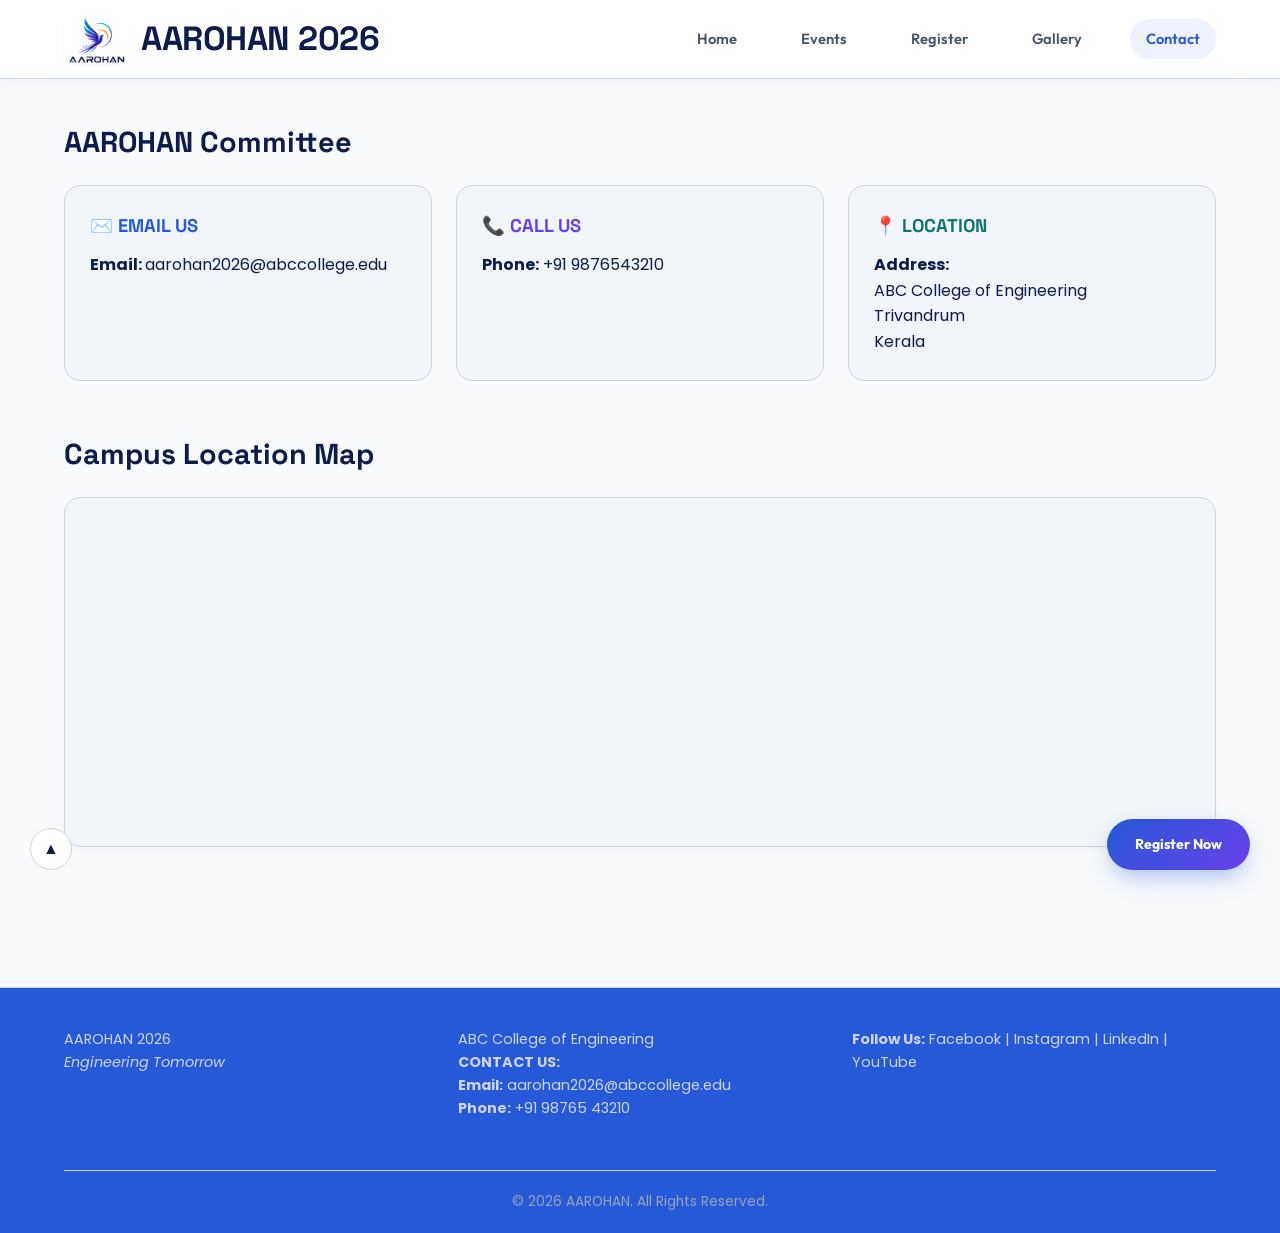
<file: contact.html>
<!DOCTYPE html>
<html lang="en">

    <head>
        <meta charset="UTF-8">
        <meta name="viewport" content="width=device-width, initial-scale=1.0">
        <title>Contact Us - AAROHAN 2026</title>
        <link rel="preconnect" href="https://fonts.googleapis.com">
        <link rel="preconnect" href="https://fonts.gstatic.com" crossorigin>
        <link href="https://fonts.googleapis.com/css2?family=Outfit:wght@400;500;600;700;800&family=Poppins:wght@300;400;500;600;700&family=Space+Grotesk:wght@500;600;700;800&display=swap" rel="stylesheet">
        <link rel="stylesheet" href="css/style.css">
    </head>

    <body>
        <header>
        <div class="logo">
            <img src="images/logo.png" alt="AAROHAN Logo" width="65">
            <h1>AAROHAN 2026</h1>
        </div>

        <nav>
            <input type="checkbox" id="nav-toggle-check" class="nav-toggle-check">
            <label for="nav-toggle-check" class="nav-toggle-label" aria-label="Toggle Navigation Menu">
                <span></span>
                <span></span>
                <span></span>
            </label>
            <div class="nav-links">
                <a href="index.html">Home</a>
                <a href="events.html">Events</a>
                <a href="register.html">Register</a>
                <a href="gallery.html">Gallery</a>
                <a href="contact.html">Contact</a>
            </div>
        </nav>
    </header>

        <main>
            <section>
                <h2>AAROHAN Committee</h2>
                
                <div style="display: grid; grid-template-columns: repeat(auto-fit, minmax(280px, 1fr)); gap: 24px; margin-top: 20px;">
                    <div style="background: var(--bg-surface-subtle); border: 1px solid var(--border-light); border-radius: 16px; padding: 25px; transition: var(--transition-normal);">
                        <h3 style="font-family: var(--font-heading); color: var(--primary-blue); font-size: 1.15rem; margin-bottom: 12px;">✉️ EMAIL US</h3>
                        <p><strong>Email: </strong>aarohan2026@abccollege.edu</p>
                    </div>

                    <div style="background: var(--bg-surface-subtle); border: 1px solid var(--border-light); border-radius: 16px; padding: 25px; transition: var(--transition-normal);">
                        <h3 style="font-family: var(--font-heading); color: var(--purple); font-size: 1.15rem; margin-bottom: 12px;">📞 CALL US</h3>
                        <p><strong>Phone:</strong> +91 9876543210</p>
                    </div>

                    <div style="background: var(--bg-surface-subtle); border: 1px solid var(--border-light); border-radius: 16px; padding: 25px; transition: var(--transition-normal);">
                        <h3 style="font-family: var(--font-heading); color: #0F766E; font-size: 1.15rem; margin-bottom: 12px;">📍 LOCATION</h3>
                        <p><strong>Address:</strong></p>
                        <p>
                        ABC College of Engineering<br>
                        Trivandrum<br>
                        Kerala
                        </p>
                    </div>
                </div>
            </section>

            <section>
                <h2>Campus Location Map</h2>
                <div style="width: 100%; height: 350px; border-radius: 16px; overflow: hidden; border: 1px solid var(--border-light); box-shadow: var(--shadow-sm); position: relative; background: #F1F5F9;">
                    <iframe 
                        title="ABC College Map Location"
                        width="100%" 
                        height="100%" 
                        style="border:0;" 
                        loading="lazy" 
                        allowfullscreen
                        src="https://maps.google.com/maps?q=Trivandrum,Kerala&t=&z=13&ie=UTF8&iwloc=&output=embed">
                    </iframe>
                </div>
            </section>
        </main>

        <a href="register.html" class="register-btn">Register Now</a>
        <a href="#" class="back-to-top" aria-label="Back to top">&#9650;</a>

        <footer>
            <p>AAROHAN 2026 <br><i>Engineering Tomorrow</i></p>
            <p>ABC College of Engineering<br><strong>CONTACT US:</strong><br><strong>Email:</strong> aarohan2026@abccollege.edu<br><strong>Phone:</strong> +91 98765 43210</p>
            <p><strong>Follow Us:</strong> Facebook | Instagram | LinkedIn | YouTube</p>
            <p>© 2026 AAROHAN. All Rights Reserved.</p>
        </footer>
        <script src="js/app.js"></script>

    </body>
</html>
</file>
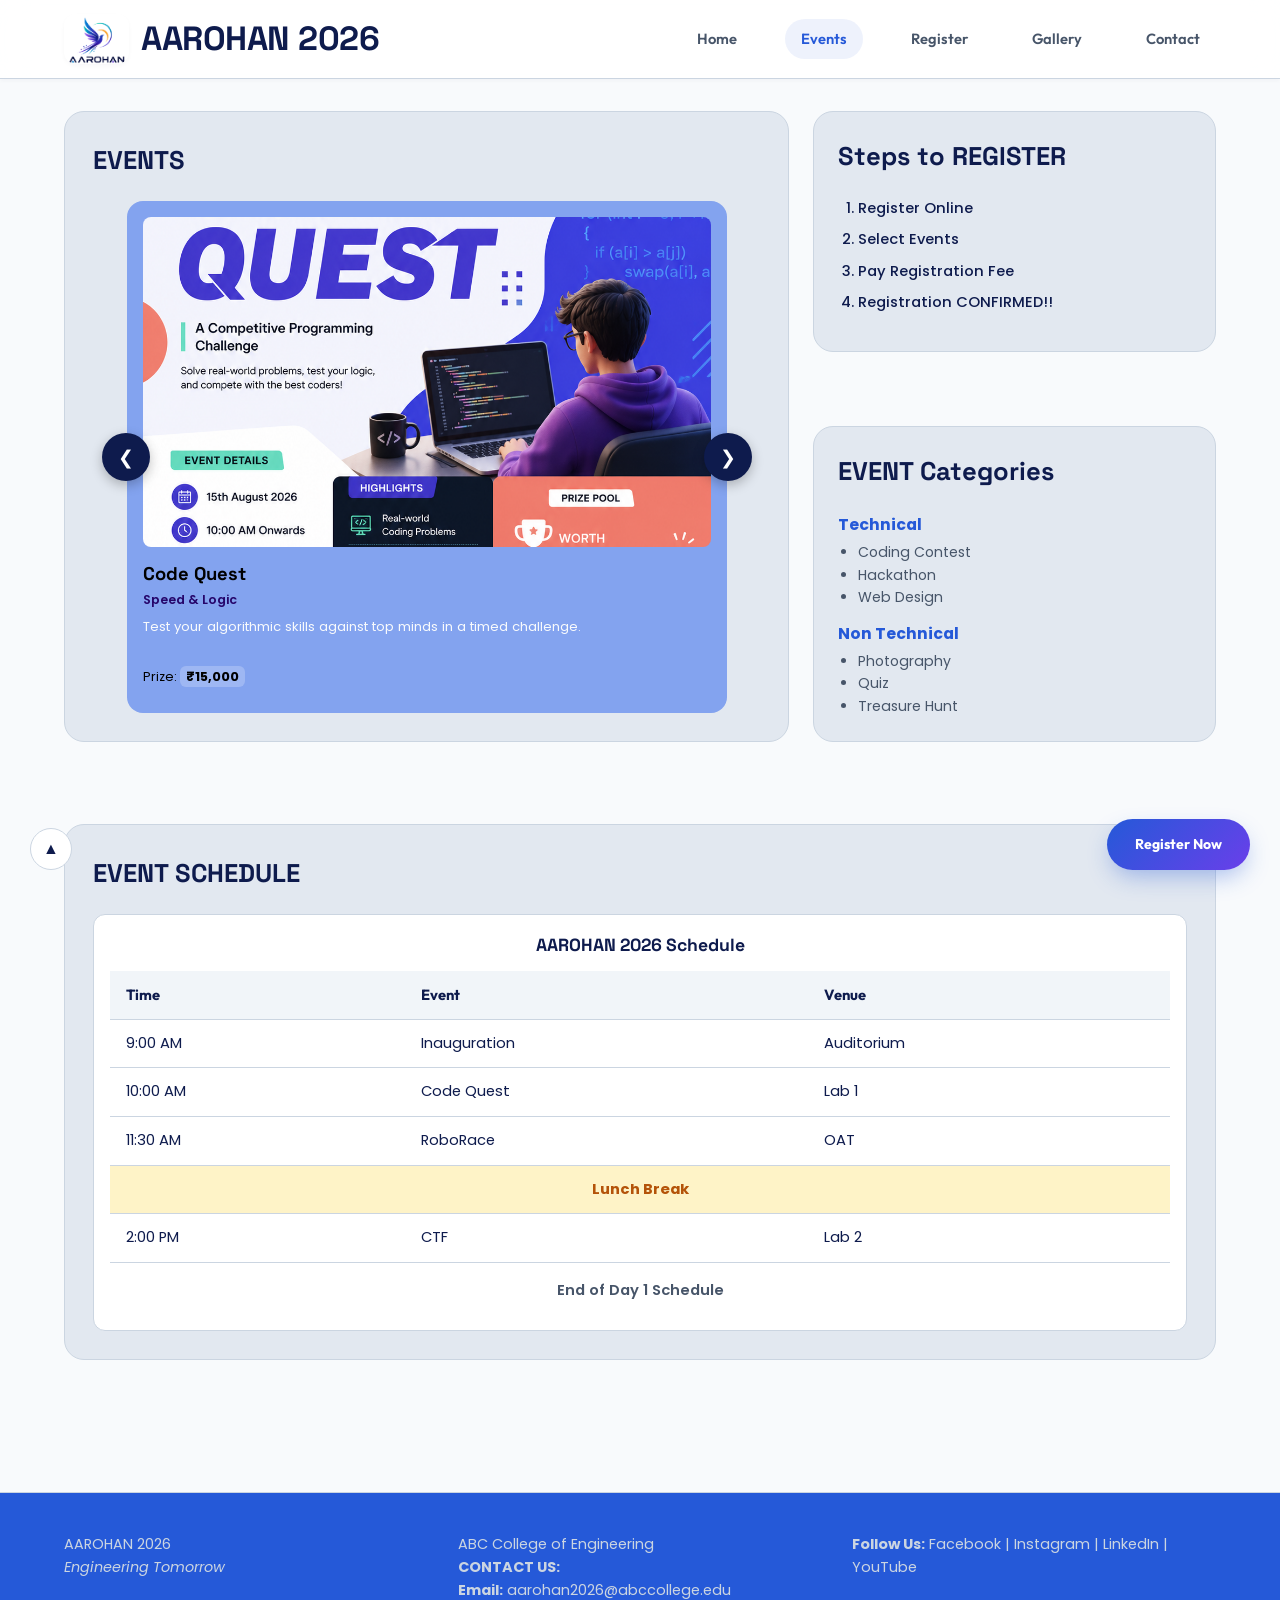
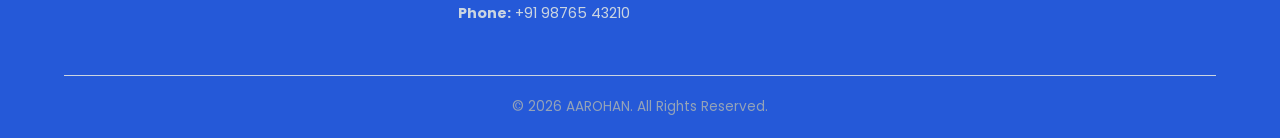
<file: events.html>
<!DOCTYPE html>
<html lang="en">
    <head>
        <meta charset="UTF-8">
        <meta name="viewport" content="width=device-width, initial-scale=1.0">
        <title>Events - AAROHAN 2026</title>
        <link rel="preconnect" href="https://fonts.googleapis.com">
        <link rel="preconnect" href="https://fonts.gstatic.com" crossorigin>
        <link href="https://fonts.googleapis.com/css2?family=Outfit:wght@400;500;600;700;800&family=Poppins:wght@300;400;500;600;700&family=Space+Grotesk:wght@500;600;700;800&display=swap" rel="stylesheet">
        <link rel="stylesheet" href="css/style.css">
    </head>

    <body>
        <header>
        <div class="logo">
            <img src="images/logo.png" alt="AAROHAN Logo" width="65">
            <h1>AAROHAN 2026</h1>
        </div>

        <nav>
            <input type="checkbox" id="nav-toggle-check" class="nav-toggle-check">
            <label for="nav-toggle-check" class="nav-toggle-label" aria-label="Toggle Navigation Menu">
                <span></span>
                <span></span>
                <span></span>
            </label>
            <div class="nav-links">
                <a href="index.html">Home</a>
                <a href="events.html">Events</a>
                <a href="register.html">Register</a>
                <a href="gallery.html">Gallery</a>
                <a href="contact.html">Contact</a>
            </div>
        </nav>
    </header>

        <main class="events-main-container">
            <!-- TOP SECTION GRID: Left (Events + 3 Cards) | Right Stack (Steps & Categories) -->
            <div class="events-top-grid">
              
                <!-- Left: Events Block with Carousel -->
                <section class="events-wrapper-card">
                    <div class="events-left-section">
                        <h2 class="events-section-title">EVENTS</h2>
                        
                        <div class="carousel-wrapper">
                            <button class="carousel-btn prev-btn" id="prevBtn" aria-label="Previous Slide">&#10094;</button>
                            
                            <div class="carousel-track-container">
                                <div class="carousel-track" id="carouselTrack">
                                    
                                    <!-- Event Card 1 -->
                                    <div class="event-item-card">
                                        <img src="images/event1.png" alt="Coding Contest">
                                        <h3>Code Quest</h3>
                                        <span class="tagline">Speed & Logic</span>
                                        <p>Test your algorithmic skills against top minds in a timed challenge.</p>
                                        <div class="prize">Prize: <i>₹15,000</i></div>
                                    </div>

                                    <!-- Event Card 2 -->
                                    <div class="event-item-card">
                                        <img src="images/event2.png" alt="Hackathon">
                                        <h3>CTF</h3>
                                        <span class="tagline">Capture the Flag</span>
                                        <p>An exciting cybersecurity competition involving cryptography, web exploitation, reverse engineering, digital forensics, and network security.</p>
                                        <div class="prize">Prize: <i>₹30,000</i></div>
                                    </div>

                                    <!-- Event Card 3 -->
                                    <div class="event-item-card">
                                        <img src="images/event3.png" alt="Web Design">
                                        <h3>RoboRace</h3>
                                        <span class="tagline">Gear Up, Power On!</span>
                                        <p>Design, build, and race autonomous or manually controlled robots through challenging tracks filled with obstacles.</p>
                                        <div class="prize">Prize: <i>₹10,000</i></div>
                                    </div>

                                </div>
                            </div>

                            <button class="carousel-btn next-btn" id="nextBtn" aria-label="Next Slide">&#10095;</button>
                        </div>

                        <!-- Pagination Indicator Dots -->
                        <div class="carousel-dots" id="carouselDots"></div>
                    </div>
                </section>

                <!-- Right Stack: Steps to Reg & Event Categories -->
                <div class="events-sidebar-stack">
                    
                    <!-- Steps to Register Card -->
                    <section class="sidebar-card">
                        <h2>Steps to REGISTER</h2>
                        <ol class="steps-list">
                            <li>Register Online</li>
                            <li>Select Events</li>
                            <li>Pay Registration Fee</li>
                            <li>Registration CONFIRMED!!</li>
                        </ol>
                    </section>

                    <!-- Event Categories Card -->
                    <section class="sidebar-card">
                        <h2>EVENT Categories</h2>
                        <div class="categories-list">
                            <div class="category-group">
                                <h3>Technical</h3>
                                <ul>
                                    <li>Coding Contest</li>
                                    <li>Hackathon</li>
                                    <li>Web Design</li>
                                </ul>
                            </div>
                            <div class="category-group">
                                <h3>Non Technical</h3>
                                <ul>
                                    <li>Photography</li>
                                    <li>Quiz</li>
                                    <li>Treasure Hunt</li>
                                </ul>
                            </div>
                        </div>
                    </section>

                </div>
            </div>

            <!-- BOTTOM SECTION: Event Schedule (Full Width Container) -->
            <section class="schedule-section">
                <h2>EVENT SCHEDULE</h2>
                <div class="table-container">
                    <table>
                        <caption>AAROHAN 2026 Schedule</caption>
                        <thead>
                            <tr>
                                <th>Time</th>
                                <th>Event</th>
                                <th>Venue</th>
                            </tr>
                        </thead>
                        <tbody>
                            <tr>
                                <td>9:00 AM</td>
                                <td>Inauguration</td>
                                <td>Auditorium</td>
                            </tr>
                            <tr>
                                <td>10:00 AM</td>
                                <td>Code Quest</td>
                                <td>Lab 1</td>
                            </tr>
                            <tr>
                                <td>11:30 AM</td>
                                <td>RoboRace</td>
                                <td>OAT</td>
                            </tr>
                            <tr class="break-row">
                                <td colspan="3">Lunch Break</td>
                            </tr>
                            <tr>
                                <td>2:00 PM</td>
                                <td>CTF</td>
                                <td>Lab 2</td>
                            </tr>
                        </tbody>
                        <tfoot>
                            <tr>
                                <td colspan="3">End of Day 1 Schedule</td>
                            </tr>
                        </tfoot>
                    </table>
                </div>
            </section>
        </main>
        
        <a href="register.html" class="register-btn">Register Now</a>
        <a href="#" class="back-to-top" aria-label="Back to top">&#9650;</a>

        <footer>
            <p>AAROHAN 2026 <br><i>Engineering Tomorrow</i></p>
            <p>ABC College of Engineering<br><strong>CONTACT US:</strong><br><strong>Email:</strong> aarohan2026@abccollege.edu<br><strong>Phone:</strong> +91 98765 43210</p>
            <p><strong>Follow Us:</strong> Facebook | Instagram | LinkedIn | YouTube</p>
            <p>© 2026 AAROHAN. All Rights Reserved.</p>
        </footer>
        <script src="js/app.js"></script>
    </body>
</html>
</file>
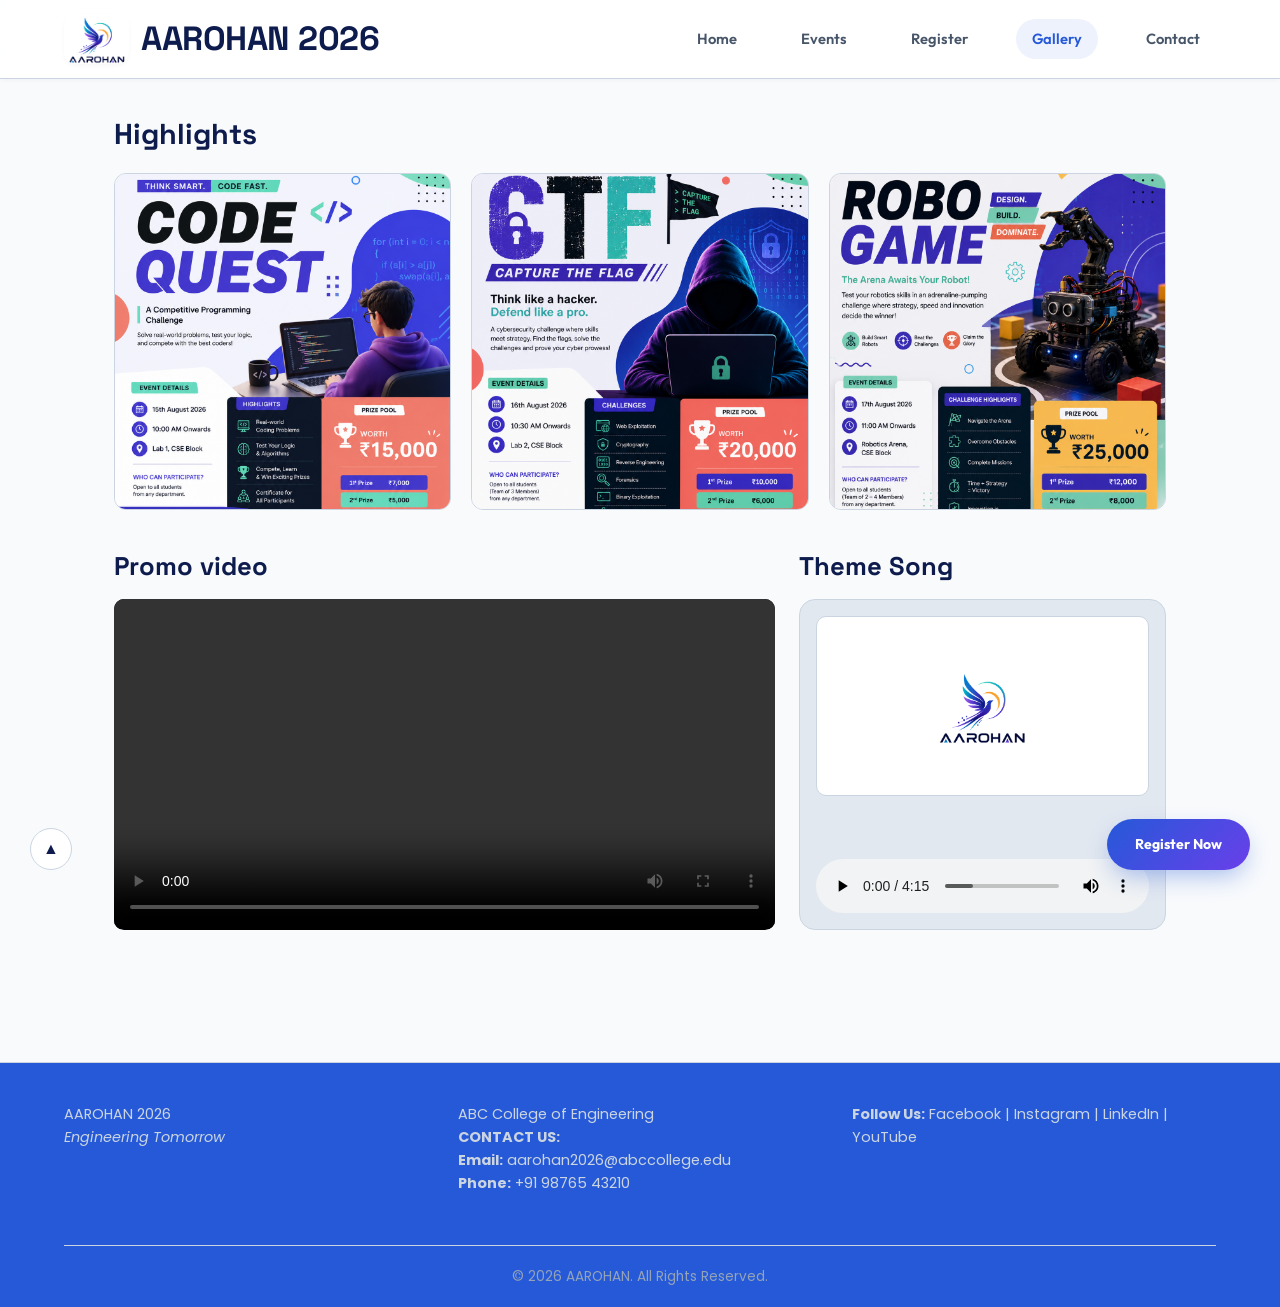
<file: gallery.html>
<!DOCTYPE html>
<html lang="en">
<head>
    <meta charset="UTF-8">
    <meta name="viewport" content="width=device-width, initial-scale=1.0">
    <title>Gallery - AAROHAN 2026</title>
    <link rel="preconnect" href="https://fonts.googleapis.com">
    <link rel="preconnect" href="https://fonts.gstatic.com" crossorigin>
    <link href="https://fonts.googleapis.com/css2?family=Outfit:wght@400;500;600;700;800&family=Poppins:wght@300;400;500;600;700&family=Space+Grotesk:wght@500;600;700;800&display=swap" rel="stylesheet">
    <link rel="stylesheet" href="css/style.css">
</head>

<body>

    <header>
        <div class="logo">
            <img src="images/logo.png" alt="AAROHAN Logo" width="65">
            <h1>AAROHAN 2026</h1>
        </div>

        <nav>
            <input type="checkbox" id="nav-toggle-check" class="nav-toggle-check">
            <label for="nav-toggle-check" class="nav-toggle-label" aria-label="Toggle Navigation Menu">
                <span></span>
                <span></span>
                <span></span>
            </label>
            <div class="nav-links">
                <a href="index.html">Home</a>
                <a href="events.html">Events</a>
                <a href="register.html">Register</a>
                <a href="gallery.html">Gallery</a>
                <a href="contact.html">Contact</a>
            </div>
        </nav>
    </header>

    <main class="gallery-main-container">
        

        <section class="gallery-section">
            <h2 class="gallery-title">Highlights</h2>
            <div class="highlights-grid">
                <a href="#img1" class="highlight-card">
                    <img src="images/event1.png" alt="Coding Quest Competition">
                </a>
                <a href="#img2" class="highlight-card">
                    <img src="images/event2.png" alt="RoboRace Arena Challenge">
                </a>
                <a href="#img3" class="highlight-card">
                    <img src="images/event3.png" alt="Capture The Flag Cybersecurity">
                </a>
            </div>
        </section>


        <div class="media-split-grid">
            

            <section class="media-card video-card">
                <h2>Promo video</h2>
                <video controls>
                    <source src="media/promo.mp4" type="video/mp4">
                    Your browser does not support the video tag.
                </video>
            </section>


            <section class="media-card audio-card">
                <h2>Theme Song</h2>
                <div class="media-wrapper audio-wrapper">
                    <div class="audio-banner">
                        <img src="images/logo.png" alt="AAROHAN Theme Cover">
                    </div>
                    <audio controls>
                        <source src="media/theme.weba" type="audio/mpeg">
                        Your browser does not support the audio tag.
                    </audio>
                </div>
            </section>

        </div>

        <div id="img1" class="css-lightbox">
            <a href="#" class="lightbox-close-area"></a>
            <div class="lightbox-box">
                <a href="#" class="lightbox-close-btn">&times;</a>
                <img src="images/event1.png" alt="Coding Quest Competition">
                <p class="lightbox-caption">Coding Quest Competition</p>
            </div>
        </div>

        <div id="img2" class="css-lightbox">
            <a href="#" class="lightbox-close-area"></a>
            <div class="lightbox-box">
                <a href="#" class="lightbox-close-btn">&times;</a>
                <img src="images/event2.png" alt="RoboRace Arena Challenge">
                <p class="lightbox-caption">RoboRace Arena Challenge</p>
            </div>
        </div>

        <div id="img3" class="css-lightbox">
            <a href="#" class="lightbox-close-area"></a>
            <div class="lightbox-box">
                <a href="#" class="lightbox-close-btn">&times;</a>
                <img src="images/event3.png" alt="Capture The Flag Cybersecurity">
                <p class="lightbox-caption">Capture The Flag Cybersecurity</p>
            </div>
        </div>

    </main>

    <a href="register.html" class="register-btn">Register Now</a>
    <a href="#" class="back-to-top" aria-label="Back to top">&#9650;</a>

    <footer>
        <p>AAROHAN 2026 <br><i>Engineering Tomorrow</i></p>
        <p>ABC College of Engineering<br><strong>CONTACT US:</strong><br><strong>Email:</strong> aarohan2026@abccollege.edu<br><strong>Phone:</strong> +91 98765 43210</p>
        <p><strong>Follow Us:</strong> Facebook | Instagram | LinkedIn | YouTube</p>
        <p>© 2026 AAROHAN. All Rights Reserved.</p>
    </footer>
    <script src="js/app.js"></script>

</body>
</html>
</file>
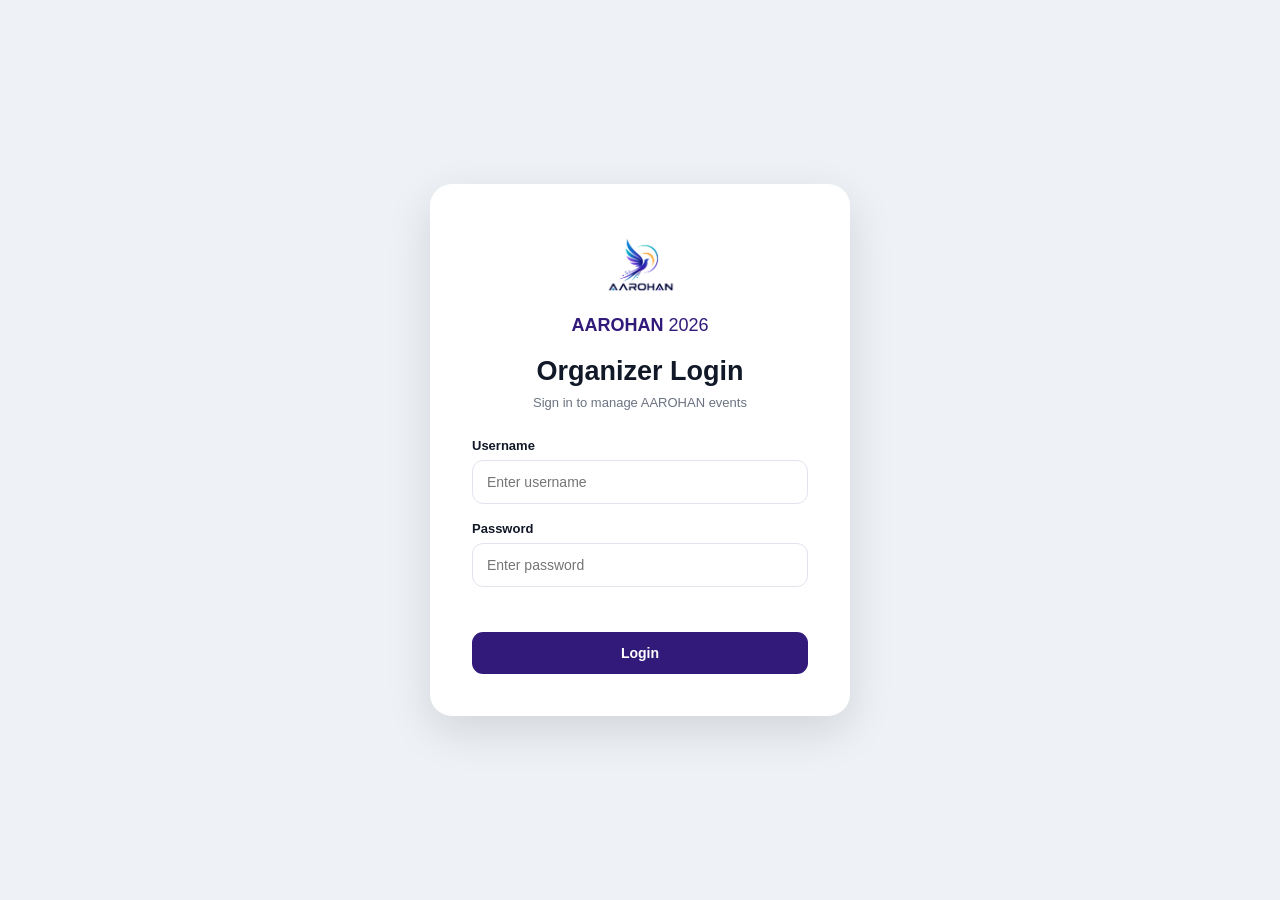
<file: organizer.html>
<!DOCTYPE html>
<html lang="en">

<head>
    <meta charset="UTF-8">
    <meta name="viewport" content="width=device-width, initial-scale=1.0">
    <title>Organizer Dashboard | AAROHAN 2026</title>
    <link rel="stylesheet" href="css/organizer.css">
</head>

<body>

    <!-- =========================
         LOGIN SCREEN
    ========================== -->
    <div id="loginScreen" class="login-page">
        <div class="login-card">
            <img src="images/logo.png" alt="AAROHAN Logo">
            <p class="login-brand">AAROHAN <span>2026</span></p>
            <h1>Organizer Login</h1>
            <p class="login-subtitle">Sign in to manage AAROHAN events</p>

            <form id="loginForm">
                <div class="input-group">
                    <label for="username">Username</label>
                    <input type="text" id="username" placeholder="Enter username" autocomplete="username" required>
                </div>

                <div class="input-group">
                    <label for="password">Password</label>
                    <input type="password" id="password" placeholder="Enter password" autocomplete="current-password" required>
                </div>

                <p id="loginError" class="login-error"></p>

                <button type="submit" class="login-btn">Login</button>
            </form>
        </div>
    </div>


    <!-- =========================
         ORGANIZER DASHBOARD
    ========================== -->
    <div id="dashboard" class="dashboard-page hidden">

        <!-- HEADER -->
        <header class="organizer-header">
            <div class="brand">
                <img src="images/logo.png" alt="AAROHAN Logo">
                <div>
                    <h1>AAROHAN <span>2026</span></h1>
                    <p>Organizer Dashboard</p>
                </div>
            </div>

            <div class="header-right">
                <div class="organizer-profile">
                    <div class="profile-icon">A</div>
                    <div>
                        <strong>Admin</strong>
                        <small>Organizer</small>
                    </div>
                </div>
                <button id="logoutBtn" class="logout-btn">Logout</button>
            </div>
        </header>


        <!-- MAIN CONTENT -->
        <main class="dashboard-container">

            <!-- WELCOME SECTION -->
            <section class="welcome-section">
                <div>
                    <p class="welcome-label">ORGANIZER PANEL</p>
                    <h2>Hello, <span>Admin</span>! 👋</h2>
                    <p class="welcome-text">Here's a live overview of AAROHAN 2026 registrations.</p>
                </div>
                <div class="date-box">
                    <span id="currentDate"></span>
                </div>
            </section>


            <!-- STATISTICS METRICS -->
            <section class="stats-grid">
                <div class="stat-card">
                    <div class="stat-icon">👥</div>
                    <div>
                        <p>Total Participants</p>
                        <h3 id="participantCount">3</h3>
                        <span>Unique candidates</span>
                    </div>
                </div>

                <div class="stat-card">
                    <div class="stat-icon">🎟️</div>
                    <div>
                        <p>Total Registrations</p>
                        <h3 id="registrationCount">4</h3>
                        <span>Across all 3 events</span>
                    </div>
                </div>

                <div class="stat-card">
                    <div class="stat-icon">🏆</div>
                    <div>
                        <p>Active Events</p>
                        <h3 id="eventCount">3</h3>
                        <span>Flagship Competitions</span>
                    </div>
                </div>
            </section>


            <!-- CONTENT GRID -->
            <section class="content-grid">

                <!-- 3 EVENT BREAKDOWN -->
                <div class="dashboard-card events-card" id="eventsSection">
                    <div class="card-header">
                        <div>
                            <p class="card-label">COMPETITION TALLIES</p>
                            <h3>Event Registrations</h3>
                        </div>
                        <span class="event-badge">3 Events</span>
                    </div>

                    <div id="eventList" class="event-list">
                        <div class="event-row">
                            <div class="event-number">1</div>
                            <div class="event-info">
                                <h4>Code Quest</h4>
                                <p>Competitive Programming</p>
                            </div>
                            <div class="event-participants">
                                <strong>2</strong>
                                <span>registrations</span>
                            </div>
                        </div>
                        <div class="event-row">
                            <div class="event-number">2</div>
                            <div class="event-info">
                                <h4>RoboRace</h4>
                                <p>Robotics Competition</p>
                            </div>
                            <div class="event-participants">
                                <strong>1</strong>
                                <span>registrations</span>
                            </div>
                        </div>
                        <div class="event-row">
                            <div class="event-number">3</div>
                            <div class="event-info">
                                <h4>CTF</h4>
                                <p>Capture the Flag</p>
                            </div>
                            <div class="event-participants">
                                <strong>1</strong>
                                <span>registrations</span>
                            </div>
                        </div>
                    </div>
                </div>


                <!-- TO-DO LIST -->
                <div class="dashboard-card todo-card">
                    <div class="card-header">
                        <div>
                            <p class="card-label">ORGANIZER TASKS</p>
                            <h3>My To-Do List</h3>
                        </div>
                        <span id="todoCount" class="todo-count">2</span>
                    </div>

                    <div class="todo-input">
                        <input type="text" id="todoInput" placeholder="Add a new task...">
                        <button id="addTodoBtn" type="button">+</button>
                    </div>

                    <ul id="todoList">
                        <li class="todo-item completed">
                            <input type="checkbox" checked class="todo-checkbox">
                            <span class="todo-text">Confirm event judges</span>
                            <button class="delete-todo">×</button>
                        </li>
                        <li class="todo-item">
                            <input type="checkbox" class="todo-checkbox">
                            <span class="todo-text">Check venue arrangements</span>
                            <button class="delete-todo">×</button>
                        </li>
                        <li class="todo-item">
                            <input type="checkbox" class="todo-checkbox">
                            <span class="todo-text">Prepare participant certificates</span>
                            <button class="delete-todo">×</button>
                        </li>
                    </ul>

                    <button id="clearCompletedBtn" class="clear-btn" type="button">Clear Completed</button>
                </div>

            </section>


            <!-- PARTICIPANT ROSTER TABLE -->
            <section class="dashboard-card roster-section" id="rosterSection">
                <div class="card-header">
                    <div>
                        <p class="card-label">LIVE DATA FEED</p>
                        <h3>Registered Participants List</h3>
                    </div>
                    <span id="rosterBadge" class="event-badge">3 Records</span>
                </div>

                <div class="table-wrapper">
                    <table class="roster-table">
                        <thead>
                            <tr>
                                <th>#</th>
                                <th>Name</th>
                                <th>Department</th>
                                <th>Mobile</th>
                                <th>Email</th>
                                <th>Events Selected</th>
                            </tr>
                        </thead>
                        <tbody id="participantTableBody">
                            <tr>
                                <tr>
                                <td>2</td>
                                <td><strong>Vedha</strong></td>
                                <td>CSE</td>
                                <td>9656258090</td>
                                <td>vedha@gmail.com</td>
                                <td><span class="table-event-tag">Capture the Flag (CTF)</span></td>
                            </tr>
                                <td>1</td>
                                <td><strong>Rahul Nair</strong></td>
                                <td>ME</td>
                                <td>9447123456</td>
                                <td>rahul.nair@gmail.com</td>
                                <td><span class="table-event-tag">RoboRace, Code Quest</span></td>
                            </tr>
                            
                            <tr>
                                <td>3</td>
                                <td><strong>Arjun Kumar</strong></td>
                                <td>ECE</td>
                                <td>9876543210</td>
                                <td>arjun@gmail.com</td>
                                <td><span class="table-event-tag">Code Quest</span></td>
                            </tr>
                        </tbody>
                    </table>
                </div>
            </section>
        </main>


        <!-- FOOTER -->
        <footer>
            <p>© 2026 AAROHAN | Organizer Dashboard</p>
        </footer>

    </div>

    <script src="js/app.js"></script>
</body>

</html>
</file>
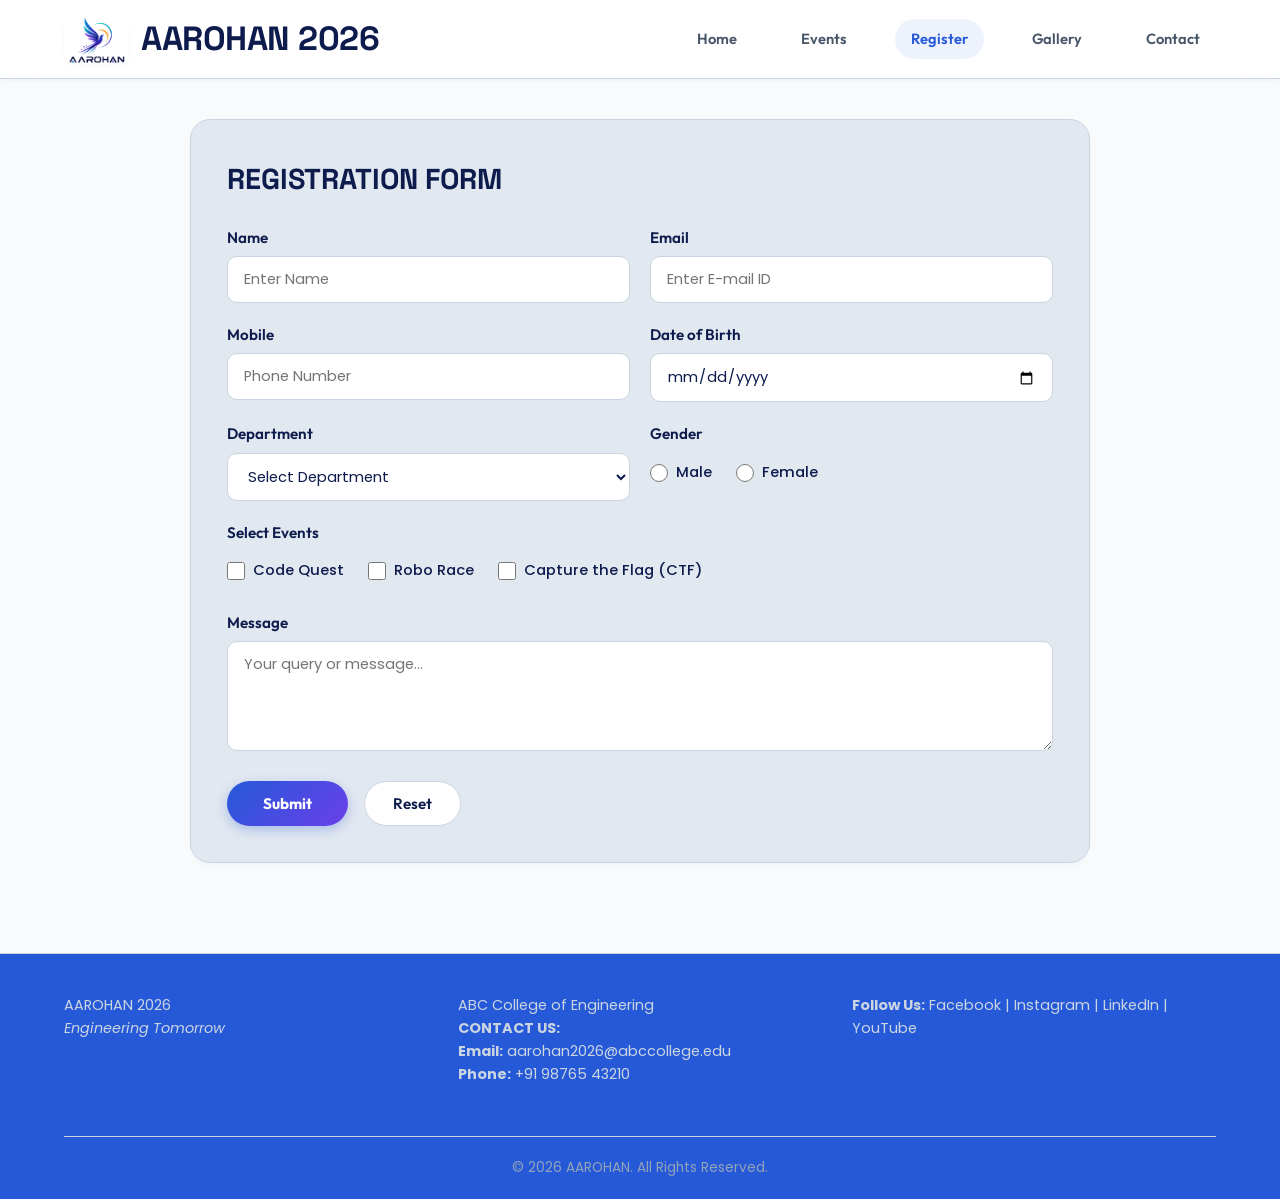
<file: register.html>
<!DOCTYPE html>
<html lang="en">
    <head>
        <meta charset="UTF-8">
        <meta name="viewport" content="width=device-width, initial-scale=1.0">
        <title>Register - AAROHAN 2026</title>
        <link rel="preconnect" href="https://fonts.googleapis.com">
        <link rel="preconnect" href="https://fonts.gstatic.com" crossorigin>
        <link href="https://fonts.googleapis.com/css2?family=Outfit:wght@400;500;600;700;800&family=Poppins:wght@300;400;500;600;700&family=Space+Grotesk:wght@500;600;700;800&display=swap" rel="stylesheet">
        <link rel="stylesheet" href="css/style.css">
    </head>

    <body>

        <header>
        <div class="logo">
            <img src="images/logo.png" alt="AAROHAN Logo" width="65">
            <h1>AAROHAN 2026</h1>
        </div>

        <nav>
            <input type="checkbox" id="nav-toggle-check" class="nav-toggle-check">
            <label for="nav-toggle-check" class="nav-toggle-label" aria-label="Toggle Navigation Menu">
                <span></span>
                <span></span>
                <span></span>
            </label>
            <div class="nav-links">
                <a href="index.html">Home</a>
                <a href="events.html">Events</a>
                <a href="register.html">Register</a>
                <a href="gallery.html">Gallery</a>
                <a href="contact.html">Contact</a>
            </div>
        </nav>
    </header>

        <main>
        <div class="registration-container">
            <h2 class="form-title">REGISTRATION FORM</h2>
            
            <form class="registration-form" novalidate>
                <!-- 2-Column Inputs Grid -->
                <div class="form-grid">
                    <div class="form-group">
                        <label for="name">Name</label>
                        <input type="text" id="name" placeholder="Enter Name" required>
                    </div>

                    <div class="form-group">
                        <label for="email">Email</label>
                        <input type="email" id="email" placeholder="Enter E-mail ID" required>
                    </div>

                    <div class="form-group">
                        <label for="mobile">Mobile</label>
                        <input type="tel" id="mobile" placeholder="Phone Number" required>
                    </div>

                    <div class="form-group">
                        <label for="dob">Date of Birth</label>
                        <input type="date" id="dob">
                    </div>

                    <div class="form-group">
                        <label for="dept">Department</label>
                        <select id="dept">
                            <option value="">Select Department</option>
                            <option value="CSE">CSE</option>
                            <option value="ECE">ECE</option>
                            <option value="EEE">EEE</option>
                            <option value="ME">ME</option>
                        </select>
                    </div>

                    <div class="form-group">
                        <label>Gender</label>
                        <div class="radio-group">
                            <label><input type="radio" name="gender" value="male" id="male"> Male</label>
                            <label><input type="radio" name="gender" value="female" id="female"> Female</label>
                        </div>
                    </div>
                </div>

                <!-- Full-Width Checkboxes Block -->
                <div class="form-group full-width">
                    <label>Select Events</label>
                    <div class="checkbox-group">
                        <label><input type="checkbox" id="ev1"> Code Quest</label>
                        <label><input type="checkbox" id="ev2"> Robo Race</label>
                        <label><input type="checkbox" id="ev3"> Capture the Flag (CTF)</label>
                    </div>
                </div>

                <!-- Full-Width Message Area -->
                <div class="form-group full-width">
                    <label for="message">Message</label>
                    <textarea id="message" rows="4" placeholder="Your query or message..."></textarea>
                </div>

                <!-- Buttons -->
                <div class="form-actions">
                    <button type="submit" class="btn-submit">Submit</button>
                    <button type="reset" class="btn-reset">Reset</button>
                </div>
            </form>
        </div>
    </main>

        <footer>
            <p>AAROHAN 2026 <br><i>Engineering Tomorrow</i></p>
            <p>ABC College of Engineering<br><strong>CONTACT US:</strong><br><strong>Email:</strong> aarohan2026@abccollege.edu<br><strong>Phone:</strong> +91 98765 43210</p>
            <p><strong>Follow Us:</strong> Facebook | Instagram | LinkedIn | YouTube</p>
            <p>© 2026 AAROHAN. All Rights Reserved.</p>
        </footer>
        <script src="js/app.js"></script>
    </body>
</html>
</file>
<file: css/style.css>
@import url('https://fonts.googleapis.com/css2?family=Outfit:wght@400;500;600;700;800&family=Poppins:wght@300;400;500;600;700&family=Space+Grotesk:wght@500;600;700;800&display=swap');

:root {
  --bg-primary: #F8FAFC;
  --bg-surface: #FFFFFF;
  --bg-surface-subtle: #F1F5F9;
  --bg-frame-grey: #E2E8F0;
  --bg-frame-card: #B06161;
  
  --primary-blue: #2559D8;
  --royal-blue: #3847D6;
  --purple: #6A3FEA;
  --teal: #32C7C8;
  --cyan: #5EDBE3;
  --gold: #F4A52A;
  --dark-navy: #0E1B4D;
  
  --text-main: #0E1B4D;
  --text-muted: #475569;
  --text-dim: #94A3B8;
  
  --border-light: #CBD5E1;
  --border-hover: #94A3B8;
  --border-primary: rgba(37, 89, 216, 0.25);
  
  --font-heading: 'Space Grotesk', 'Outfit', sans-serif;
  --font-subheading: 'Outfit', sans-serif;
  --font-body: 'Poppins', sans-serif;
  
  --shadow-sm: 0 2px 4px rgba(14, 27, 77, 0.03);
  --shadow-md: 0 10px 25px -5px rgba(14, 27, 77, 0.06), 0 4px 6px -2px rgba(14, 27, 77, 0.03);
  --shadow-lg: 0 20px 40px -12px rgba(37, 89, 216, 0.12), 0 8px 16px -4px rgba(14, 27, 77, 0.04);
  
  --transition-fast: 0.2s ease;
  --transition-normal: 0.35s cubic-bezier(0.16, 1, 0.3, 1);
}

* {
  margin: 0;
  padding: 0;
  box-sizing: border-box;
}

html {
  scroll-behavior: smooth;
  background-color: var(--bg-primary);
}

body {
  font-family: var(--font-body);
  background-color: var(--bg-primary);
  color: var(--text-main);
  line-height: 1.6;
  overflow-x: hidden;
  position: relative;
  -webkit-font-smoothing: antialiased;
}

/* Scrollbar */
::-webkit-scrollbar { width: 8px; }
::-webkit-scrollbar-track { background: var(--bg-primary); }
::-webkit-scrollbar-thumb { background: #CBD5E1; border-radius: 4px; }
::-webkit-scrollbar-thumb:hover { background: var(--primary-blue); }

/* Header & Navigation */
header {
  display: flex;
  justify-content: space-between;
  align-items: center;
  padding: 12px 5%;
  background: rgba(255, 255, 255, 0.88);
  backdrop-filter: blur(16px);
  position: sticky;
  top: 0;
  z-index: 999;
  border-bottom: 1px solid var(--border-light);
  box-shadow: var(--shadow-sm);
}

.logo {
  display: flex;
  align-items: center;
  gap: 12px;
}

.logo img {
  border-radius: 12px;
  box-shadow: var(--shadow-sm);
  transition: var(--transition-normal);
}

.logo img:hover {
  transform: scale(1.05) rotate(2deg);
}

header h1 {
  font-family: var(--font-heading);
  font-size: 2.1rem;
  font-weight: 800;
  letter-spacing: -0.5px;
  color: var(--dark-navy);
  margin: 0;
}

nav {
  display: flex;
  justify-content: center;
  align-items: center;
}

.nav-toggle-check { display: none; }
.nav-toggle-label {
  display: none;
  cursor: pointer;
  padding: 8px;
  flex-direction: column;
  gap: 5px;
}

.nav-toggle-label span {
  display: block;
  width: 24px;
  height: 2px;
  background: var(--dark-navy);
  border-radius: 2px;
}

.nav-links {
  display: flex;
  align-items: center;
  gap: 32px;
}

.nav-links a {
  color: var(--text-muted);
  text-decoration: none;
  font-family: var(--font-subheading);
  font-size: 0.92rem;
  font-weight: 600;
  padding: 8px 16px;
  border-radius: 20px;
  position: relative;
  transition: var(--transition-fast);
}

.nav-links a:hover,
.nav-links a.active {
  color: var(--primary-blue);
  background: rgba(37, 89, 216, 0.08);
}

/* Banner */
.banner {
  position: relative;
  width: 100%;
  min-height: 50vh;
  display: flex;
  align-items: flex-end;
  justify-content: flex-start;
  overflow: hidden;
  background: linear-gradient(135deg, #F8FAFC 0%, #EEF4FF 40%, #F5F3FF 70%, #EBF8F8 100%);
  border-bottom: 1px solid var(--border-light);
}

.banner img {
  position: absolute;
  top: 0;
  left: 0;
  width: 100%;
  height: 100%;
  object-fit: cover;
  opacity: 0.95;
}

.banner-overlay {
  position: absolute;
  inset: 0;
  background: linear-gradient(to top, rgba(14, 27, 77, 0.4) 0%, transparent 60%);
  z-index: 1;
}

.hero-content {
  display:none;
}

.hero-buttons {
  display: flex;
  gap: 18px;
  flex-wrap: wrap;
}

.btn-primary,
.btn-secondary {
  display: inline-flex;
  align-items: center;
  justify-content: center;
  font-family: var(--font-subheading);
  font-size: 0.95rem;
  font-weight: 700;
  padding: 14px 32px;
  border-radius: 30px;
  text-decoration: none;
  cursor: pointer;
  transition: var(--transition-normal);
}

.btn-primary {
  background: linear-gradient(135deg, var(--primary-blue), var(--purple));
  color: #FFFFFF;
  border: none;
  box-shadow: 0 10px 25px -5px rgba(37, 89, 216, 0.4);
}

.btn-primary:hover {
  transform: translateY(-3px);
  box-shadow: 0 15px 30px -5px rgba(37, 89, 216, 0.5);
}

.btn-secondary {
  background: #FFFFFF;
  color: var(--dark-navy);
  border: 1.5px solid var(--border-light);
}

.btn-secondary:hover {
  background: #F1F5F9;
  transform: translateY(-3px);
}

/* Main Layout */
main {
  max-width: 1200px;
  margin: 0 auto;
  padding: 40px 24px;
  margin-bottom: 0;
}

section {
  margin-bottom: 50px;
}

h2 {
  font-family: var(--font-heading);
  font-size: 1.8rem;
  font-weight: 800;
  color: var(--dark-navy);
  margin-bottom: 20px;
}

.card {
  background: var(--bg-surface);
  border: 1px solid var(--border-light);
  border-radius: 16px;
  padding: 24px;
  box-shadow: var(--shadow-sm);
  transition: var(--transition-normal);
}

.card:hover {
  box-shadow: var(--shadow-md);
  border-color: var(--border-hover);
}

/* -------------------------------------------------------------
   FRAME 1: About (Left) + Stacked Highlights & Announcements (Right)
------------------------------------------------------------- */
.frame1-grid {
  display: grid;
  grid-template-columns: 1.8fr 1fr;
  gap: 24px;
}

.about-card {
  display: flex;
  flex-direction: column;
  justify-content: center;
  background: var(--bg-surface-subtle);
}

.about-card h2 {
  font-size: 2.1rem;
}

.about-card p {
  color: var(--text-muted);
  font-size: 1.05rem;
  margin-bottom: 16px;
}

.right-stack {
  display: flex;
  flex-direction: column;
  gap: 20px;
}

.stack-card {
  flex: 1;
  display: flex;
  flex-direction: column;
  justify-content: center;
}

.stack-card h3 {
  font-family: var(--font-heading);
  font-size: 1.25rem;
  color: var(--dark-navy);
  margin-bottom: 12px;
}

.clean-list {
  list-style: none;
}

.clean-list li {
  font-size: 0.95rem;
  color: var(--text-muted);
  margin-bottom: 10px;
}

.announcement-badge {
  display: inline-block;
  font-family: var(--font-subheading);
  font-size: 0.75rem;
  font-weight: 700;
  text-transform: uppercase;
  padding: 3px 8px;
  border-radius: 10px;
  margin-right: 6px;
}

.badge-mint { background: #CCFBF1; color: #0F766E; }
.badge-coral { background: #FEF3C7; color: #B45309; }
.badge-sky { background: #E0F2FE; color: #0369A1; }

/* -------------------------------------------------------------
   FRAME 2: Upcoming Events Container + 3 Cards Side-by-Side
------------------------------------------------------------- */
.frame2-container {
  background: var(--bg-frame-grey);
  border-radius: 20px;
  padding: 36px;
  border: 1px solid var(--border-light);
}

.upcoming-events-grid {
  display: grid;
  grid-template-columns: repeat(3, 1fr);
  gap: 24px;
}

.event-card {
  background: var(--bg-surface);
  border-radius: 16px;
  display: flex;
  flex-direction: column;
  border: 1px solid var(--border-light);
}

.event-card img {
  width: 100%;
  height: 180px;
  object-fit: cover;
  border-radius: 12px;
  margin-bottom: 16px;
}

.event-card h3 {
  font-family: var(--font-heading);
  font-size: 1.3rem;
  color: var(--dark-navy);
  margin-bottom: 4px;
}

.event-card .tagline {
  font-family: var(--font-subheading);
  font-weight: 700;
  color: var(--primary-blue);
  font-size: 0.9rem;
  margin-bottom: 10px;
}

.event-card p {
  color: var(--text-muted);
  font-size: 0.92rem;
  margin-bottom: 12px;
  flex-grow: 1;
}

.event-card .prize {
  margin-bottom: 16px;
  font-size: 0.88rem;
}

.event-card .prize i {
  font-style: normal;
  font-weight: 800;
  color: #B45309;
  background: #FEF3C7;
  padding: 3px 10px;
  border-radius: 12px;
  margin-left: 6px;
}

.btn-learn-more {
  color: var(--primary-blue);
  font-family: var(--font-subheading);
  font-size: 0.9rem;
  font-weight: 700;
  text-decoration: none;
  transition: var(--transition-fast);
}

.btn-learn-more:hover {
  color: var(--purple);
  transform: translateX(4px);
}

/* =============================================================
   FRAME 3: MEET THE TEAM (REVAMPED LAYOUT)
============================================================= */
:root {
  --maroon-accent: #7A2323; /* Maroon tone matching the wireframe */
}

.frame3-container {
  padding: 20px 0;
}

.team-layout {
  display: grid;
  grid-template-columns: 1fr 1.6fr;
  gap: 48px;
  align-items: start;
}

.team-title {
  font-family: var(--font-heading);
  font-size: 2rem;
  font-weight: 700;
  color: var(--dark-navy);
  margin-bottom: 20px;
  color: #3847D6;
}

.team-lead-column {
  display: flex;
  flex-direction: column;
}

.team-lead-column .team-card {
  margin-top: 90px; /* Increase to push her down further */
}

.team-grid-column {
  display: grid;
  grid-template-columns: 1fr 1fr;
  gap: 50px 24px;
  padding-top: 52px; /* Aligns top grid row with the left card */
}

/* Card Container & Overlapping Maroon Circle */
.team-card {
  position: relative;
  background: var(--bg-frame-grey, #E2E8F0);
  border-radius: 12px;
  padding: 55px 16px 20px 16px;
  text-align: center;
  border: 1px solid var(--border-light);
  box-shadow: var(--shadow-sm);
  transition: var(--transition-normal);
}

.team-card:hover {
  transform: translateY(-4px);
  box-shadow: var(--shadow-md);
  border-color: var(--border-hover);
}

/* Maroon Circle with Image inside */
.avatar-circle {
  position: absolute;
  top: -40px;
  left: 50%;
  transform: translateX(-50%);
  width: 82px;
  height: 82px;
  border-radius: 50%;
  background-color: var(--maroon-accent);
  padding: 4px; /* Creates the maroon border ring */
  box-shadow: 0 4px 10px rgba(0, 0, 0, 0.15);
  overflow: hidden;
}

.avatar-circle img {
  width: 100%;
  height: 100%;
  border-radius: 50%;
  object-fit: cover;
  background-color: var(--maroon-accent);
  display: block;
}

/* Card Content Styling */
.card-info h4 {
  font-family: var(--font-heading);
  font-size: 1.1rem;
  font-weight: 700;
  color: var(--dark-navy);
  margin-bottom: 2px;
}

.card-info .role {
  font-family: var(--font-subheading);
  font-size: 0.9rem;
  font-weight: 600;
  color: var(--primary-blue);
  margin-bottom: 2px;
}

.card-info .dept {
  font-size: 0.8rem;
  color: var(--text-muted);
  margin: 0;
}

/* Responsive adjustments */
@media (max-width: 992px) {
  .team-layout {
    grid-template-columns: 1fr;
    gap: 30px;
  }

  .team-grid-column {
    padding-top: 40px;
  }
}

@media (max-width: 600px) {
  .team-grid-column {
    grid-template-columns: 1fr;
    gap: 50px;
  }
}
/* -------------------------------------------------------------
   FRAME 4: Sponsors Section (Title Sponsor + Rolling Marquee)
------------------------------------------------------------- */
.frame4-container {
  text-align: left;
  margin-bottom: 0;
}

.sponsors-title {
  font-family: var(--font-heading);
  font-size: 1.8rem;
  font-weight: 700;
  color: var(--dark-navy);
  text-transform: uppercase;
  margin-bottom: 24px;
}

/* Light purplish rolling banner container */
.rolling-sponsors-wrapper {
  width: 100vw;
  position: relative;
  left: 50%;
  right: 50%;
  margin-left: -50vw;
  margin-right: -50vw;

  /* 2. Style adjustments for edge-to-edge flush look */
  border-radius: 0; /* Removes side rounded corners so it meets screen edges flush */
  padding: 32px 0;
  background: linear-gradient(135deg, #F3F0FF 0%, #EBE5FF 100%);
  border-top: 1px solid #D8D0FE;
  border-bottom: 1px solid #D8D0FE;
  border-left: none;
  border-right: none;
}

.sponsor-slider {
  width: 100%;
  overflow: hidden;
  position: relative;
}

.sponsor-track {
  display: flex;
  gap: 32px;
  width: max-content;
  animation: marqueeScroll 25s linear infinite;
}

.sponsor-slider:hover .sponsor-track {
  animation-play-state: paused;
}

.sponsor-card {
  background: #FFFFFF;
  border: 1px solid var(--border-light);
  border-radius: 12px;
  padding: 16px 20px;
  width: 190px;
  flex-shrink: 0;
  text-align: center;
  display: flex;
  flex-direction: column;
  align-items: center;
  justify-content: center;
  box-shadow: 0 4px 12px rgba(106, 63, 234, 0.05);
}

.sponsor-card img {
  width: 120px;
  height: 48px;
  object-fit: contain;
  margin-bottom: 8px;
}

.sponsor-card p {
  font-family: var(--font-subheading);
  font-size: 0.85rem;
  font-weight: 600;
  color: var(--dark-navy);
  margin: 0;
}

@keyframes marqueeScroll {
  0% { transform: translateX(0); }
  100% { transform: translateX(-50%); }
}

/* Floating Action Buttons */
.register-btn {
  position: fixed;
  bottom: 30px;
  right: 30px;
  background: linear-gradient(135deg, var(--primary-blue), var(--purple));
  color: #FFFFFF;
  padding: 14px 28px;
  text-decoration: none;
  font-family: var(--font-subheading);
  font-size: 0.88rem;
  font-weight: 700;
  border-radius: 30px;
  box-shadow: 0 10px 25px -5px rgba(37, 89, 216, 0.4);
  z-index: 900;
}

.back-to-top {
  position: fixed;
  bottom: 30px;
  left: 30px;
  background: #FFFFFF;
  color: var(--dark-navy);
  border: 1px solid var(--border-light);
  width: 42px;
  height: 42px;
  border-radius: 50%;
  display: flex;
  align-items: center;
  justify-content: center;
  text-decoration: none;
  z-index: 900;
}

/* Footer */
footer {
  background: #2559D8;
  border-top: 1px solid var(--border-light);
  color: var(--border-light);
  padding: 40px 5% 20px;
  margin-top: 50px;
  display: flex;
  flex-wrap: wrap;
  justify-content: space-between;
  gap: 30px;
  margin-bottom: 0;
}

footer p {
  flex: 1 1 220px;
  font-size: 0.9rem;
}

footer p:last-of-type {
  flex: 1 1 100%;
  text-align: center;
  margin-top: 20px;
  padding-top: 20px;
  border-top: 1px solid var(--border-light);
  font-size: 0.85rem;
  color: var(--text-dim);
}

/* -------------------------------------------------------------
   RESPONSIVE DESIGN (Tablets & Mobile)
------------------------------------------------------------- */
@media (max-width: 992px) {
  .frame1-grid {
    grid-template-columns: 1fr;
  }
  .upcoming-events-grid {
    grid-template-columns: 1fr;
  }
  .frame3-container {
    grid-template-columns: 1fr;
  }
  .top-member {
    width: 100%;
  }
}

@media (max-width: 768px) {
  header h1 { font-size: 1.6rem; }
  
  .nav-toggle-label { display: flex; }
  
  .nav-links {
    display: none;
    position: absolute;
    top: 100%;
    left: 0;
    width: 100%;
    background: rgba(255, 255, 255, 0.98);
    flex-direction: column;
    padding: 20px;
    border-bottom: 1px solid var(--border-light);
  }

  .nav-toggle-check:checked ~ .nav-links {
    display: flex;
  }

  .team-pyramid {
    grid-template-columns: 1fr;
  }
  
  .top-member {
    grid-column: auto;
  }
}
/* -------------------------------------------------------------
   EVENTS PAGE WIREFRAME LAYOUT
------------------------------------------------------------- */
.events-main-container {
  max-width: 1200px;
  margin: 0 auto;
  padding: 32px 24px;
}

/* Top Split Grid: Left 2fr | Right 1fr */
.events-top-grid {
  display: grid;
  grid-template-columns: 1.8fr 1fr;
  gap: 24px;
  margin-bottom: 32px;
}

/* Left Events Container */
.events-wrapper-card {
  background: var(--bg-frame-grey);
  border-radius: 20px;
  padding: 28px;
  border: 1px solid var(--border-light);
  display: flex;
  flex-direction: column;
}

.events-wrapper-card h2,
.sidebar-card h2,
.schedule-section h2 {
  font-family: var(--font-heading);
  font-size: 1.6rem;
  font-weight: 700;
  color: var(--dark-navy);
  margin-bottom: 20px;
}

/* 3 Red Vertical Cards Grid inside Events */
.events-cards-grid {
  display: grid;
  grid-template-columns: repeat(3, 1fr);
  gap: 16px;
  flex-grow: 1;
}

.event-item-card {
  background: #83a3ef; /* Red tone matching wireframe accents */
  color: #000000;
  border-radius: 12px;
  padding: 16px;
  display: flex;
  flex-direction: column;
  justify-content: space-between;
  box-shadow: var(--shadow-sm);
  transition: var(--transition-normal);
}

.event-item-card:hover {
  transform: translateY(-4px);
  box-shadow: var(--shadow-md);
}

.event-item-card img {
  width: 100%;
  height: 330px;
  object-fit: cover;
  border-radius: 8px;
  margin-bottom: 12px;
}

.event-item-card h3 {
  font-family: var(--font-heading);
  font-size: 1.15rem;
  color: #000000;
  margin-bottom: 2px;
}

.event-item-card .tagline {
  font-size: 0.78rem;
  font-weight: 600;
  color: #25056a;
  margin-bottom: 8px;
  display: block;
}

.event-item-card p {
  font-size: 0.82rem;
  color: #F8FAFC;
  line-height: 1.4;
  margin-bottom: 12px;
  flex-grow: 1;
}

.event-item-card .prize {
  font-size: 0.8rem;
  margin-bottom: 10px;
}

.event-item-card .prize i {
  font-style: normal;
  font-weight: 700;
  background: rgba(255, 255, 255, 0.22);
  padding: 2px 6px;
  border-radius: 6px;
}

.event-item-card .btn-learn-more {
  color: #FFFFFF;
  font-weight: 700;
  font-size: 0.85rem;
  text-decoration: underline;
}

/* Right Sidebar Stack */
.events-sidebar-stack {
  display: flex;
  flex-direction: column;
  gap: 24px;
}

.sidebar-card {
  background: var(--bg-frame-grey);
  border-radius: 20px;
  padding: 24px;
  border: 1px solid var(--border-light);
  flex: 1;
}

.steps-list {
  padding-left: 20px;
  font-size: 0.92rem;
  color: var(--text-main);
}

.steps-list li {
  margin-bottom: 8px;
  font-weight: 500;
}

.categories-list {
  display: flex;
  flex-direction: column;
  gap: 12px;
}

.category-group h3 {
  font-size: 0.98rem;
  color: var(--primary-blue);
  margin-bottom: 4px;
}

.category-group ul {
  list-style-type: disc;
  padding-left: 20px;
  font-size: 0.88rem;
  color: var(--text-muted);
}

/* Schedule Section (Table Format) */
.schedule-section {
  background: var(--bg-frame-grey);
  border-radius: 20px;
  padding: 28px;
  border: 1px solid var(--border-light);
}

.table-container {
  width: 100%;
  overflow-x: auto;
  background: var(--bg-surface);
  border-radius: 12px;
  border: 1px solid var(--border-light);
  padding: 16px;
}

table {
  width: 100%;
  border-collapse: collapse;
  text-align: left;
}

table caption {
  font-family: var(--font-heading);
  font-weight: 700;
  font-size: 1.1rem;
  margin-bottom: 12px;
  color: var(--dark-navy);
}

th, td {
  padding: 12px 16px;
  border-bottom: 1px solid var(--border-light);
  font-size: 0.92rem;
}

th {
  background: var(--bg-surface-subtle);
  font-family: var(--font-subheading);
  font-weight: 700;
  color: var(--dark-navy);
}

.break-row td {
  text-align: center;
  font-weight: 700;
  background: #FEF3C7;
  color: #B45309;
}

tfoot td {
  text-align: center;
  font-weight: 600;
  color: var(--text-muted);
  padding-top: 16px;
  border-bottom: none;
}

/* Responsive adjustments */
@media (max-width: 992px) {
  .events-top-grid {
    grid-template-columns: 1fr;
  }
  .events-cards-grid {
    grid-template-columns: 1fr;
  }
}
/* -------------------------------------------------------------
   REGISTRATION FORM STYLES
------------------------------------------------------------- */
.registration-container {
  background: var(--bg-frame-grey, #E2E8F0);
  border-radius: 20px;
  padding: 36px;
  border: 1px solid var(--border-light);
  max-width: 900px;
  margin: 0 auto;
  box-shadow: var(--shadow-sm);
}

.form-title {
  font-family: var(--font-heading);
  font-size: 1.8rem;
  font-weight: 800;
  color: var(--dark-navy);
  text-transform: uppercase;
  margin-bottom: 24px;
}

.registration-form {
  display: flex;
  flex-direction: column;
  gap: 20px;
}

/* 2-Column Responsive Grid */
.form-grid {
  display: grid;
  grid-template-columns: repeat(2, 1fr);
  gap: 20px;
}

.form-group {
  display: flex;
  flex-direction: column;
  gap: 6px;
}

.form-group.full-width {
  grid-column: 1 / -1;
}

.form-group label {
  font-family: var(--font-subheading);
  font-size: 0.95rem;
  font-weight: 600;
  color: var(--dark-navy);
}

/* Custom styled inputs, select & textarea */
.form-group input[type="text"],
.form-group input[type="email"],
.form-group input[type="tel"],
.form-group input[type="date"],
.form-group select,
.form-group textarea {
  width: 100%;
  padding: 12px 16px;
  border-radius: 10px;
  border: 1px solid var(--border-light);
  background-color: #FFFFFF;
  font-family: var(--font-body);
  font-size: 0.92rem;
  color: var(--text-main);
  outline: none;
  transition: var(--transition-fast);
}

/* Focus State */
.form-group input:focus,
.form-group select:focus,
.form-group textarea:focus {
  border-color: var(--primary-blue);
  box-shadow: 0 0 0 3px rgba(37, 89, 216, 0.15);
}

/* Radios & Checkboxes */
.radio-group,
.checkbox-group {
  display: flex;
  flex-wrap: wrap;
  gap: 24px;
  align-items: center;
  padding: 8px 0;
}

.radio-group label,
.checkbox-group label {
  display: inline-flex;
  align-items: center;
  gap: 8px;
  font-family: var(--font-body);
  font-weight: 500;
  font-size: 0.92rem;
  color: var(--text-main);
  cursor: pointer;
}

.radio-group input,
.checkbox-group input {
  accent-color: var(--primary-blue);
  width: 18px;
  height: 18px;
  cursor: pointer;
}

/* Submit & Reset Buttons */
.form-actions {
  display: flex;
  gap: 16px;
  margin-top: 10px;
}

.btn-submit {
  background: linear-gradient(135deg, var(--primary-blue), var(--purple));
  color: #FFFFFF;
  border: none;
  font-family: var(--font-subheading);
  font-size: 0.95rem;
  font-weight: 700;
  padding: 12px 36px;
  border-radius: 25px;
  cursor: pointer;
  box-shadow: 0 4px 12px rgba(37, 89, 216, 0.3);
  transition: var(--transition-normal);
}

.btn-submit:hover {
  transform: translateY(-2px);
  box-shadow: 0 6px 16px rgba(37, 89, 216, 0.4);
}

.btn-reset {
  background: #FFFFFF;
  color: var(--dark-navy);
  border: 1px solid var(--border-light);
  font-family: var(--font-subheading);
  font-size: 0.95rem;
  font-weight: 600;
  padding: 12px 28px;
  border-radius: 25px;
  cursor: pointer;
  transition: var(--transition-fast);
}

.btn-reset:hover {
  background: #F1F5F9;
  border-color: var(--border-hover);
}

/* Mobile Responsiveness */
@media (max-width: 640px) {
  .form-grid {
    grid-template-columns: 1fr;
  }
  .registration-container {
    padding: 24px 18px;
  }
}
/* -------------------------------------------------------------
   GALLERY PAGE STYLES (WIREFRAME LAYOUT)
------------------------------------------------------------- */
.gallery-main-container {
  max-width: 1100px;
  margin: 0 auto;
  padding: 32px 24px;
}

.gallery-section {
  margin-bottom: 36px;
}

.gallery-title {
  font-family: var(--font-heading);
  font-size: 1.8rem;
  font-weight: 800;
  color: var(--dark-navy);
  margin-bottom: 16px;
}

/* Highlights Grid (3 Equal Columns) */
.highlights-grid {
  display: grid;
  grid-template-columns: repeat(3, 1fr);
  gap: 20px;
}

.highlight-card {
  display: block;
  width: 100%;
  aspect-ratio: 1 / 1;
  background-color: var(--bg-frame-grey, #E2E8F0);
  border-radius: 12px;
  overflow: hidden;
  border: 1px solid var(--border-light);
  transition: var(--transition-normal);
}

.highlight-card img {
  width: 100%;
  height: 100%;
  object-fit: cover;
  display: block;
  transition: var(--transition-fast);
}

.highlight-card:hover {
  transform: translateY(-4px);
  box-shadow: var(--shadow-md);
}

.highlight-card:hover img {
  transform: scale(1.03);
}

/* Media Split Grid (2 Columns: Promo Video 2fr | Theme Song 1fr) */
.media-split-grid {
  display: grid;
  grid-template-columns: 1.8fr 1fr;
  gap: 24px;
  align-items: stretch;
}

.media-card {
  display: flex;
  flex-direction: column;
}

.media-card h2 {
  font-family: var(--font-heading);
  font-size: 1.6rem;
  font-weight: 800;
  color: var(--dark-navy);
  margin-bottom: 12px;
}

.media-wrapper {
  background-color: var(--bg-frame-grey, #E2E8F0);
  border-radius: 16px;
  border: 1px solid var(--border-light);
  padding: 16px;
  flex-grow: 1;
  display: flex;
  flex-direction: column;
  justify-content: center;
  align-items: center;
}

/* Video Styling */
.video-card video {
  width: 100%;
  height: 100%;
  min-height: 250px;
  object-fit: cover;
  border-radius: 10px;
  background: #000000;
}

/* Audio Block Styling */
.audio-wrapper {
  display: flex;
  flex-direction: column;
  justify-content: space-between;
  gap: 16px;
}

.audio-banner {
  width: 100%;
  height: 180px;
  background: #FFFFFF;
  border-radius: 10px;
  display: flex;
  align-items: center;
  justify-content: center;
  border: 1px solid var(--border-light);
}

.audio-banner img {
  max-width: 100px;
  max-height: 100px;
  object-fit: contain;
}

.audio-wrapper audio {
  width: 100%;
}

/* CSS LIGHTBOX MODAL */
.css-lightbox {
  position: fixed;
  inset: 0;
  background: rgba(14, 27, 77, 0.85);
  backdrop-filter: blur(8px);
  display: flex;
  align-items: center;
  justify-content: center;
  opacity: 0;
  pointer-events: none;
  transition: opacity 0.3s ease;
  z-index: 1000;
}

.css-lightbox:target {
  opacity: 1;
  pointer-events: auto;
}

.lightbox-close-area {
  position: absolute;
  inset: 0;
}

.lightbox-box {
  position: relative;
  background: #FFFFFF;
  padding: 20px;
  border-radius: 16px;
  max-width: 750px;
  width: 90%;
  box-shadow: var(--shadow-lg);
  z-index: 1001;
  text-align: center;
}

.lightbox-box img {
  width: 100%;
  max-height: 70vh;
  object-fit: contain;
  border-radius: 8px;
}

.lightbox-close-btn {
  position: absolute;
  top: -12px;
  right: -12px;
  background: var(--dark-navy);
  color: #FFFFFF;
  width: 32px;
  height: 32px;
  border-radius: 50%;
  text-decoration: none;
  font-size: 1.2rem;
  line-height: 30px;
  font-weight: bold;
}

.lightbox-caption {
  margin-top: 12px;
  font-family: var(--font-subheading);
  font-weight: 600;
  color: var(--dark-navy);
}

/* RESPONSIVE DESIGN */
@media (max-width: 850px) {
  .media-split-grid {
    grid-template-columns: 1fr;
  }
}

@media (max-width: 600px) {
  .highlights-grid {
    grid-template-columns: 1fr;
  }
}


.error-message {
    display: block;
    color: red;
    font-size: 14px;
    margin-top: 5px;
    font-weight: 600;
}

.success-message {
    display: block;
    color: green;
    font-size: 14px;
    margin-top: 5px;
    font-weight: 600;
}

.input-error {
    border-color: red !important;
}

.input-success {
    border-color: green !important;
}
/* -------------------------------------------------------------
   CAROUSEL & SLIDESHOW STYLES
------------------------------------------------------------- */
.frame2-container {
  max-width: 1280px; /* Slightly increased width for better viewability */
  margin: 0 auto;
  position: relative;
  overflow: hidden;
}

/* Container for 1 Card per View */
.carousel-wrapper {
  position: relative;
  width: 100%;
  max-width: 600px; /* Keeps single card visually well-proportioned */
  margin: 0 auto;
}

/* Single Card per View */
.event-item-card,
.event-card {
  flex: 0 0 100%; /* Exactly 1 card visible */
  width: 100%;
  box-sizing: border-box;
}

/* Arrows Pushed Further to the Outer Sides */
.carousel-btn {
  position: absolute;
  top: 50%;
  transform: translateY(-50%);
  background: var(--dark-navy, #111827);
  color: #ffffff;
  border: none;
  width: 48px;
  height: 48px;
  border-radius: 50%;
  cursor: pointer;
  z-index: 20;
  display: flex;
  align-items: center;
  justify-content: center;
  font-size: 1.2rem;
  box-shadow: 0 4px 12px rgba(0, 0, 0, 0.25);
  transition: all 0.3s ease;
}

.prev-btn {
  left: -25px; /* Moves left arrow outside card boundary */
}

.next-btn {
  right: -25px; /* Moves right arrow outside card boundary */
}

.carousel-btn:hover {
  background: var(--primary-blue, #2563eb);
  transform: translateY(-50%) scale(1.1);
}

/* Responsive adjustment for mobile screens */
@media (max-width: 768px) {
  .prev-btn { left: -10px; }
  .next-btn { right: -10px; }
}

.carousel-track-container {
  width: 100%;
  overflow: hidden; 
  position: relative;
  border-radius: 16px;
}

.carousel-track {
  display: flex;
  flex-direction: row;
  transition: transform 0.4s cubic-bezier(0.25, 1, 0.5, 1);
  gap:24px;
  width: 100%;
}

.event-item-card,
.event-card {
  flex: 0 0 100%; 
  width: 100%;
  box-sizing: border-box;
}
/* Small Personal Greeting Tag */
.user-greeting-tag {
  font-size: 0.95rem;
  font-weight: 600;
  color: #2559d8;
  margin: 0 0 6px 0;
  display: flex;
  align-items: center;
  gap: 6px;
  letter-spacing: 0.2px;
}

.hidden {
  display: none !important;
}
</file>
<file: css/organizer.css>
/* =========================================
   AAROHAN ORGANIZER DASHBOARD STYLES
========================================= */

:root {
    --primary: #321a7a;
    --primary-light: #8ca2e8;
    --purple: #5a21b6;
    --background: #eef2f7;
    --card: #ffffff;
    --text: #111827;
    --muted: #6b7280;
    --border: #e1e4ec;
    --danger: #dc2626;
    --radius: 18px;
}

* {
    margin: 0;
    padding: 0;
    box-sizing: border-box;
}

body {
    font-family: Arial, sans-serif;
    background: var(--background);
    color: var(--text);
}

.hidden {
    display: none !important;
}

/* LOGIN PAGE */
.login-page {
    min-height: 100vh;
    display: flex;
    justify-content: center;
    align-items: center;
    padding: 20px;
    background: var(--background);
}

.login-card {
    width: 420px;
    max-width: 100%;
    background: white;
    padding: 42px;
    border-radius: 22px;
    text-align: center;
    box-shadow: 0 15px 45px rgba(0, 0, 0, 0.12);
}

.login-card img {
    width: 75px;
    height: 75px;
    object-fit: contain;
    margin-bottom: 10px;
}

.login-brand {
    font-size: 18px;
    font-weight: 700;
    color: var(--primary);
}

.login-brand span {
    font-weight: 400;
}

.login-card h1 {
    margin-top: 20px;
    font-size: 27px;
    color: var(--text);
}

.login-subtitle {
    margin-top: 8px;
    margin-bottom: 28px;
    font-size: 13px;
    color: var(--muted);
}

.input-group {
    text-align: left;
    margin-bottom: 17px;
}

.input-group label {
    display: block;
    font-size: 13px;
    font-weight: 600;
    margin-bottom: 7px;
}

.input-group input {
    width: 100%;
    padding: 13px 14px;
    border: 1px solid var(--border);
    border-radius: 11px;
    font-size: 14px;
    outline: none;
    transition: 0.2s;
}

.input-group input:focus {
    border-color: var(--purple);
    box-shadow: 0 0 0 3px rgba(90, 33, 182, 0.08);
}

.login-error {
    min-height: 18px;
    margin-top: 3px;
    font-size: 12px;
    color: var(--danger);
}

.login-btn {
    width: 100%;
    margin-top: 10px;
    padding: 13px;
    border: none;
    border-radius: 11px;
    background: var(--primary);
    color: white;
    font-size: 14px;
    font-weight: 700;
    cursor: pointer;
    transition: 0.2s;
}

.login-btn:hover {
    transform: translateY(-1px);
    opacity: 0.92;
}

/* HEADER */
.organizer-header {
    min-height: 78px;
    padding: 14px 5%;
    background: white;
    border-bottom: 1px solid var(--border);
    display: flex;
    align-items: center;
    justify-content: space-between;
}

.brand {
    display: flex;
    align-items: center;
    gap: 12px;
}

.brand img {
    width: 52px;
    height: 52px;
    object-fit: contain;
}

.brand h1 {
    font-size: 21px;
    color: var(--primary);
}

.brand h1 span {
    font-weight: 400;
}

.brand p {
    margin-top: 3px;
    font-size: 11px;
    color: var(--muted);
}

.header-right {
    display: flex;
    align-items: center;
    gap: 22px;
}

.organizer-profile {
    display: flex;
    align-items: center;
    gap: 9px;
}

.profile-icon {
    width: 42px;
    height: 42px;
    border-radius: 50%;
    background: var(--primary-light);
    color: var(--primary);
    display: flex;
    align-items: center;
    justify-content: center;
    font-weight: bold;
}

.organizer-profile strong {
    display: block;
    font-size: 13px;
}

.organizer-profile small {
    display: block;
    margin-top: 3px;
    color: var(--muted);
    font-size: 10px;
}

.logout-btn {
    border: none;
    background: transparent;
    color: var(--danger);
    font-size: 13px;
    font-weight: 600;
    cursor: pointer;
}

/* DASHBOARD CONTAINER */
.dashboard-container {
    width: 90%;
    max-width: 1400px;
    margin: 35px auto;
}

.welcome-section {
    display: flex;
    justify-content: space-between;
    align-items: center;
    margin-bottom: 27px;
}

.welcome-label {
    color: var(--purple);
    font-size: 10px;
    font-weight: bold;
    letter-spacing: 1.2px;
    margin-bottom: 7px;
}

.welcome-section h2 {
    font-size: 31px;
    margin-bottom: 6px;
}

.welcome-section h2 span {
    color: var(--purple);
}

.welcome-text {
    color: var(--muted);
    font-size: 14px;
}

.date-box {
    padding: 12px 17px;
    border-radius: 12px;
    background: white;
    color: var(--muted);
    font-size: 12px;
    box-shadow: 0 5px 16px rgba(0, 0, 0, 0.05);
}

/* STAT CARDS */
.stats-grid {
    display: grid;
    grid-template-columns: repeat(3, 1fr);
    gap: 20px;
    margin-bottom: 24px;
}

.stat-card {
    padding: 23px;
    border-radius: var(--radius);
    background: var(--primary-light);
    display: flex;
    align-items: center;
    gap: 17px;
    box-shadow: 0 6px 18px rgba(0, 0, 0, 0.05);
}

.stat-icon {
    width: 55px;
    height: 55px;
    flex-shrink: 0;
    border-radius: 15px;
    background: rgba(255, 255, 255, 0.55);
    display: flex;
    justify-content: center;
    align-items: center;
    font-size: 24px;
}

.stat-card p {
    font-size: 13px;
    color: #30295d;
    margin-bottom: 3px;
}

.stat-card h3 {
    font-size: 30px;
    color: var(--primary);
    margin-bottom: 3px;
}

.stat-card span {
    font-size: 10px;
    color: #514b78;
}

/* CONTENT LAYOUT */
.content-grid {
    display: grid;
    grid-template-columns: 1.35fr 1fr;
    gap: 23px;
    margin-bottom: 25px;
}

.dashboard-card {
    background: white;
    border-radius: var(--radius);
    padding: 24px;
    box-shadow: 0 6px 18px rgba(0, 0, 0, 0.05);
}

.card-header {
    display: flex;
    align-items: center;
    justify-content: space-between;
    margin-bottom: 20px;
}

.card-label {
    color: var(--purple);
    font-size: 9px;
    font-weight: bold;
    letter-spacing: 1px;
    margin-bottom: 5px;
}

.card-header h3 {
    font-size: 19px;
}

.event-badge {
    padding: 6px 11px;
    border-radius: 20px;
    background: #eeeafd;
    color: var(--purple);
    font-size: 11px;
    font-weight: bold;
}

/* EVENTS LIST */
.event-list {
    display: flex;
    flex-direction: column;
    gap: 10px;
}

.event-row {
    display: flex;
    align-items: center;
    gap: 13px;
    padding: 12px;
    background: #f6f7fb;
    border-radius: 11px;
    transition: 0.2s;
}

.event-row:hover {
    transform: translateX(3px);
}

.event-number {
    width: 37px;
    height: 37px;
    flex-shrink: 0;
    border-radius: 10px;
    background: var(--primary-light);
    color: var(--primary);
    display: flex;
    justify-content: center;
    align-items: center;
    font-size: 13px;
    font-weight: bold;
}

.event-info {
    flex: 1;
}

.event-info h4 {
    font-size: 14px;
    margin-bottom: 4px;
}

.event-info p {
    color: var(--muted);
    font-size: 10px;
}

.event-participants strong {
    display: block;
    color: var(--purple);
    font-size: 17px;
    text-align: right;
}

.event-participants span {
    color: var(--muted);
    font-size: 9px;
}

/* TODO LIST */
.todo-input {
    display: flex;
    gap: 7px;
    margin-bottom: 15px;
}

.todo-input input {
    flex: 1;
    padding: 11px 13px;
    border: 1px solid var(--border);
    border-radius: 10px;
    outline: none;
    font-size: 12px;
}

.todo-input button {
    width: 40px;
    border: none;
    border-radius: 10px;
    background: var(--primary);
    color: white;
    font-size: 21px;
    cursor: pointer;
}

#todoList {
    list-style: none;
    display: flex;
    flex-direction: column;
    gap: 8px;
}

.todo-item {
    display: flex;
    align-items: center;
    gap: 9px;
    padding: 10px;
    border-radius: 9px;
    background: #f7f7fa;
}

.todo-item input {
    width: 16px;
    height: 16px;
    accent-color: var(--purple);
    cursor: pointer;
}

.todo-text {
    flex: 1;
    font-size: 12px;
}

.todo-item.completed .todo-text {
    color: #9ca3af;
    text-decoration: line-through;
}

.delete-todo {
    border: none;
    background: transparent;
    color: #999;
    font-size: 17px;
    cursor: pointer;
}

.clear-btn {
    width: 100%;
    margin-top: 15px;
    padding: 10px;
    border: 1px solid var(--border);
    border-radius: 9px;
    background: white;
    color: var(--muted);
    font-size: 11px;
    cursor: pointer;
}

/* PARTICIPANT TABLE */
.roster-section {
    margin-bottom: 25px;
}

.table-wrapper {
    overflow-x: auto;
}

.roster-table {
    width: 100%;
    border-collapse: collapse;
    margin-top: 10px;
}

.roster-table th, .roster-table td {
    padding: 12px 14px;
    text-align: left;
    border-bottom: 1px solid var(--border);
    font-size: 13px;
}

.roster-table th {
    background-color: #f8f9fc;
    color: var(--muted);
    font-size: 11px;
    text-transform: uppercase;
    letter-spacing: 0.5px;
}

.table-event-tag {
    background: #eeeafd;
    color: var(--purple);
    padding: 4px 8px;
    border-radius: 6px;
    font-size: 11px;
    font-weight: bold;
}

/* QUICK ACTIONS */
.quick-section {
    margin-top: 25px;
}

.quick-section h3 {
    margin-bottom: 12px;
    font-size: 18px;
}

.quick-actions {
    display: flex;
    gap: 10px;
    flex-wrap: wrap;
}

.quick-actions button {
    padding: 11px 15px;
    border: none;
    border-radius: 10px;
    background: white;
    color: var(--text);
    font-size: 12px;
    cursor: pointer;
    box-shadow: 0 4px 12px rgba(0, 0, 0, 0.04);
    transition: 0.2s;
}

.quick-actions button:hover {
    transform: translateY(-2px);
    background: #f0effa;
}

footer {
    text-align: center;
    padding: 25px;
    color: var(--muted);
    font-size: 10px;
}

@media (max-width: 900px) {
    .stats-grid, .content-grid {
        grid-template-columns: 1fr;
    }
}
</file>
